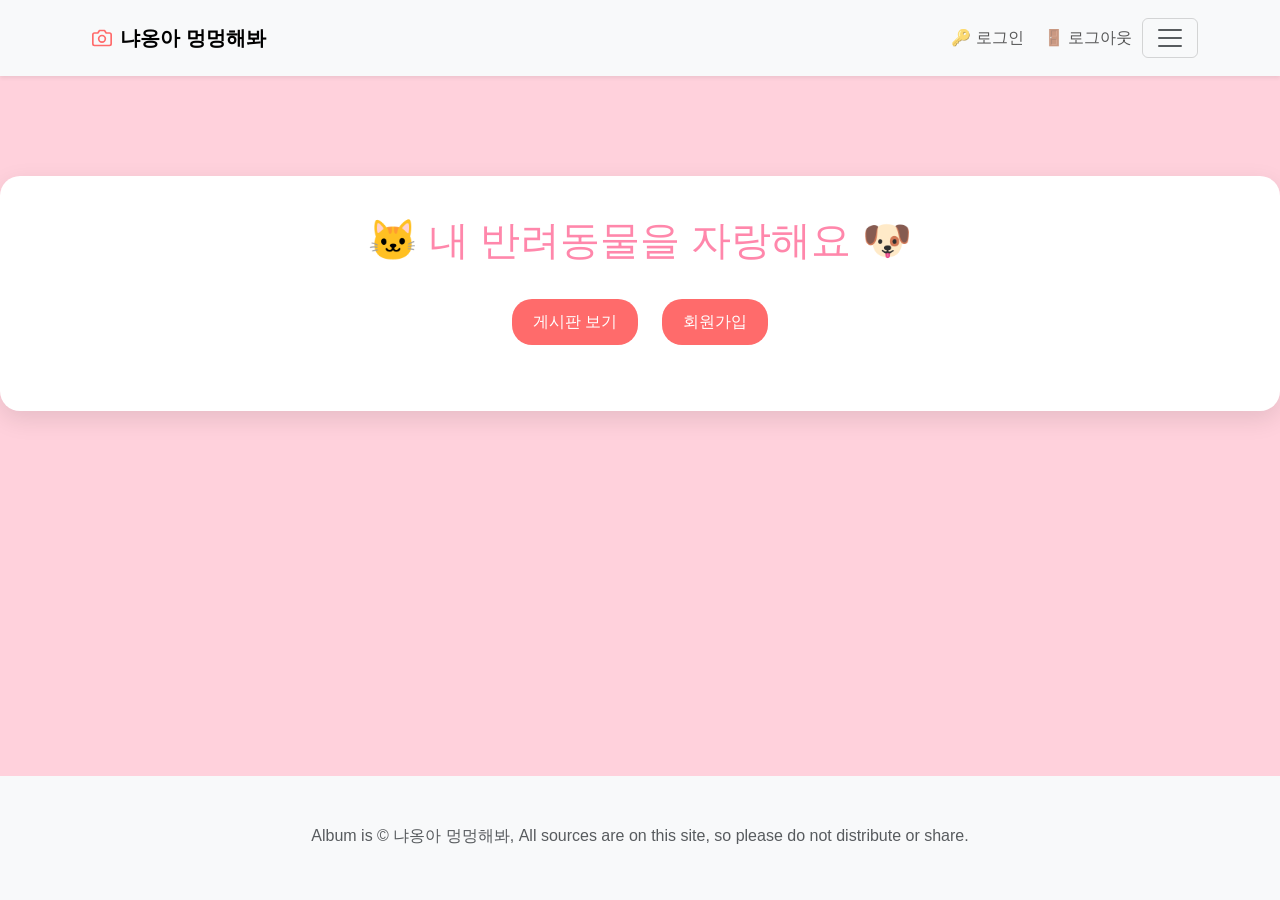
<file: Movie_review_project/src/main/resources/templates/main_home.html>
<!DOCTYPE html>
<html lang="ko" xmlns:th="http://www.thymeleaf.org" layout:decorate="~{layouts/layout}">
<head>
    <meta charset="UTF-8">
    <meta name="viewport" content="width=device-width, initial-scale=1">
    <title>메인 홈</title>

    <!-- Bootstrap CSS -->
    <link href="https://cdn.jsdelivr.net/npm/bootstrap@5.3.0/dist/css/bootstrap.min.css" rel="stylesheet">

    <style>
        body {
        background-color: #ffd1dc; /* 헤더와 유사한 파스텔 핑크 */
        height: 100vh;
        margin: 0;
        font-family: 'Nanum Gothic', sans-serif;
    }

        .content {
            margin-top: 100px;
            background-color: #ffffff;
            padding: 40px;
            border-radius: 20px;
            box-shadow: 0 8px 24px rgba(0, 0, 0, 0.1);
            text-align: center;
        }

        h1 {
            color: #ff87ab;
            margin-bottom: 20px;
        }

        a {
            text-decoration: none;
            color: #ff6b6b;
            font-weight: bold;
            margin: 10px;
        }

        a:hover {
            color: #fa5252;
        }

        .header {
            background-color: rgb(255, 244, 248);
        }

        .header-brand {
            color: #ff6b6b;
            font-weight: normal;
        }

        .btn {
            background-color: #ff6b6b;
            color: white;
            border-radius: 20px;
            padding: 10px 20px;
            margin-top: 15px;
        }

        .btn:hover {
            background-color: #fa5252;
        }
    </style>
</head>
<body>

<!-- 네비게이션 바 -->
<header>
  <div class="collapse bg-pastel" id="navbarHeader">
    <div class="container">
      <div class="row">
        <div class="col-sm-8 col-md-7 py-4">
          <h4 class="text-dark">🐱🐶</h4>
          <p class="text-muted">반려동물과의 소중한 추억을 나누는 사이트입니다. 다양한 동물친구들의 이야기와 행복한 일상을 공유해봐요:)</p>
        </div>
        <div class="col-sm-4 offset-md-1 py-4">
          <h4 class="text-dark">📞 . . manager</h4>
          <ul class="list-unstyled">
            <li><a class="text-muted">문의사항은 하단 링크를 통해 연락주세요.</a></li>
            <li><a href="mailto:euoni2926@gmail.com" class="text-muted">Email me</a></li>
          </ul>
        </div>
      </div>
    </div>
  </div>
  <div class="navbar navbar-light bg-light shadow-sm">
    <div class="container">
      <a href="#" class="navbar-brand d-flex align-items-center">
        <svg xmlns="http://www.w3.org/2000/svg" width="20" height="20" fill="none" stroke="#ff6b6b" 
             stroke-linecap="round" stroke-linejoin="round" stroke-width="2" class="me-2" 
             viewBox="0 0 24 24">
          <path d="M23 19a2 2 0 0 1-2 2H3a2 2 0 0 1-2-2V8a2 2 0 0 1 2-2h4l2-3h6l2 3h4a2 2 0 0 1 2 2z"/>
          <circle cx="12" cy="13" r="4"/>
        </svg>
        <strong>냐옹아 멍멍해봐</strong>
      </a>
<!-- 로그인 / 로그아웃 버튼 -->
<ul class="navbar-nav d-flex flex-row ms-auto align-items-center">
  <li class="nav-item" th:if="${session.mdto == null}">
    <a class="nav-link" th:href="@{/user/login}">🔑 로그인</a>
  </li>
  <li class="nav-item" th:if="${session.mdto != null}">
    <a class="nav-link" th:href="@{/user/logout}">🚪 로그아웃</a>
  </li>
</ul>
<!-- 메뉴 바 -->
      <button class="navbar-toggler" type="button" data-bs-toggle="collapse" data-bs-target="#navbarHeader" 
              aria-controls="navbarHeader" aria-expanded="false" aria-label="Toggle navigation">
        <span class="navbar-toggler-icon"></span>
      </button>
    </div>
  </div>
</header>


<main>
    <div class="content">
        <h1>🐱 내 반려동물을 자랑해요 🐶</h1>
		<th:block th:unless="${session.mdto == null}">
            <p>
                <span th:text="' ' + ${session.mdto.name} + ' 님, 환영합니다!'"></span>
            </p>
	        <p th:text="${session.mdto != null ? '자신의 반려동물 사진과 관련된 에피소드를 함께 공유해요!' : '로그인 후 다양한 반려동물 게시글을 확인하고, 자신의 반려동물 이야기를 나눠보세요!'}"></p>
        </th:block>
        <p>
            <a href="/board/boardList" class="btn">게시판 보기</a>
            <a href="/user/addUser" class="btn" th:if="${session.mdto == null}">회원가입</a>
        </p>
    </div>


<!-- 갤러리 카드 --> 
<!-- <div class="album py-5 bg-light" th:if="${session.mdto != null}"> -->
<!--     <div class="container"> -->
<!--         <div class="row row-cols-1 row-cols-sm-2 row-cols-md-3 g-3"> -->
<!--             <div th:each="photo : ${photoList}" class="col"> -->
<!--                 <div class="card shadow-sm"> -->
<!--                     <img th:src="@{/upload/{filename}(filename=${photo.filename})}" -->
<!--                          class="card-img-top" width="100%" height="225" -->
<!--                          alt="반려동물 사진" /> -->
<!--                     <div class="card-body"> -->
<!--                         <p class="card-text" th:text="${photo.description}">사진 설명</p> -->
<!--                         <div class="d-flex justify-content-between align-items-center"> -->
<!--                             <small class="text-muted" th:text="${photo.uploadTime}">업로드 시간</small> -->
<!--                         </div> -->
<!--                     </div> -->
<!--                 </div> -->
<!--             </div> -->
<!--         </div> -->
<!--     </div> -->
<!-- </div> -->
</main>
<footer class="text-muted py-5 fixed-bottom">
  <div class="container text-center">
    <p class="mb-1">Album is &copy; 냐옹아 멍멍해봐, All sources are on this site, so please do not distribute or share.</p>
  </div>
</footer>

<!-- CSS (추가) -->
<style>
  html, body {
    height: 100%;
    margin: 0;
  }

  body {
    display: flex;
    flex-direction: column;
  }

  main {
    flex: 1;
  }

  footer {
    background-color: #f8f9fa;
  }
</style>

<script src="https://cdn.jsdelivr.net/npm/bootstrap@5.3.0/dist/js/bootstrap.bundle.min.js"></script>
</body>
</html>
</file>
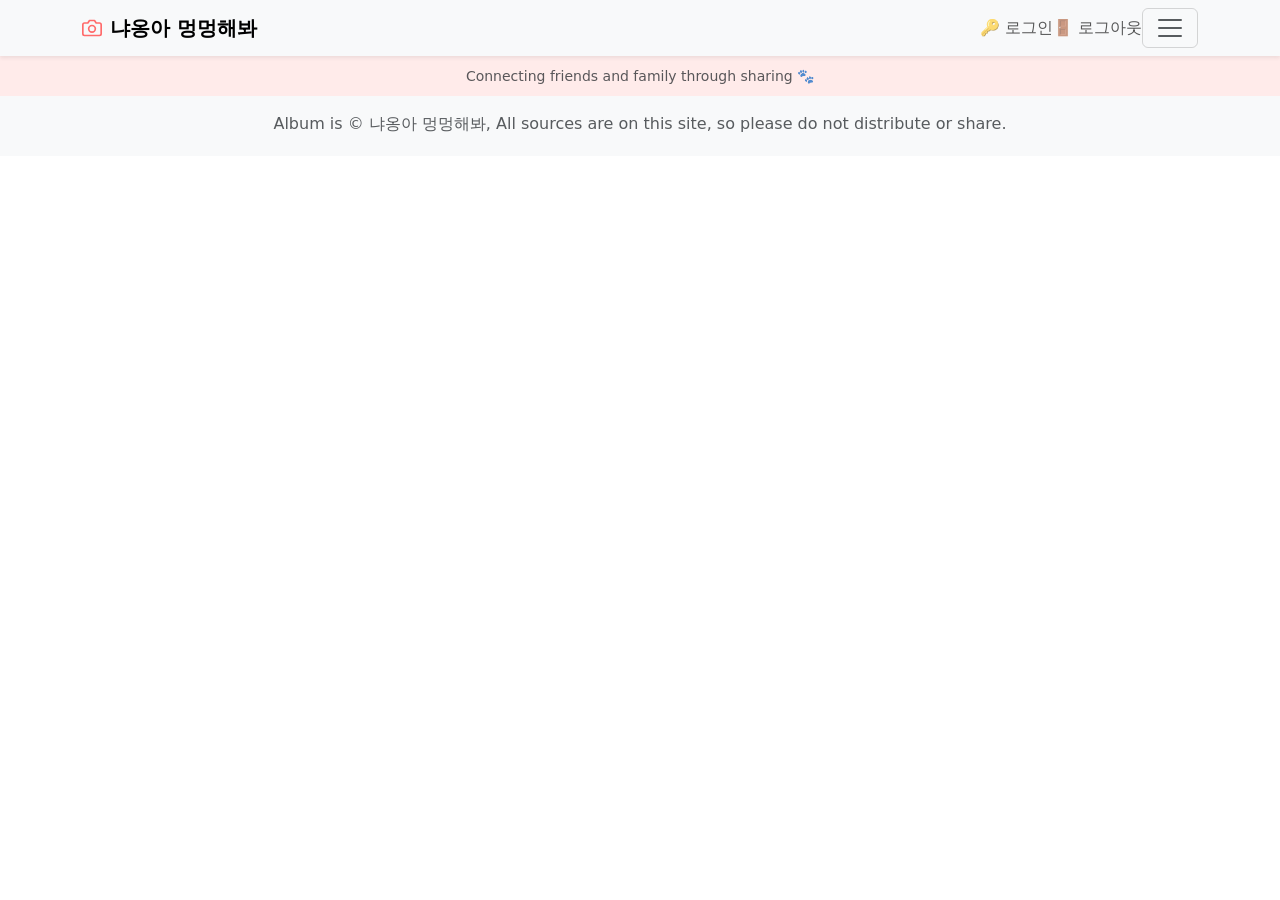
<file: Movie_review_project/src/main/resources/templates/photo.html>
<!DOCTYPE html>
<html>
<head>
    <meta charset="UTF-8">
    <title>갤러리</title>

    <!-- Bootstrap CSS -->
    <link href="https://cdn.jsdelivr.net/npm/bootstrap@5.3.0/dist/css/bootstrap.min.css" rel="stylesheet">
</head>
<body>
<!-- 네비게이션 바 -->
<header>
    <div class="collapse bg-pastel" id="navbarHeader">
        <div class="container">
            <div class="row">
                <div class="col py-4 text-center">
                    <h4 class="text-dark">🐱🐶 Welcome to Our Community!</h4>
                    <ul class="list-inline">
                        <li class="list-inline-item">
                            <button type="button" onclick="location.href='/'" class="btn custom-nav-btn">🏠 HOME</button>
                        </li>
                        <li class="list-inline-item">
                            <button type="button" onclick="location.href='/gallery/photo'" class="btn custom-nav-btn">📷 갤러리</button>
                        </li>
                        <li class="list-inline-item">
                            <button type="button" onclick="location.href='mailto:euoni2926@gmail.com'" class="btn custom-nav-btn">📞 문의하기</button>
                        </li>
                    </ul>
                </div>
            </div>
        </div>
    </div>
    <div class="navbar navbar-light bg-light shadow-sm">
        <div class="container">
            <a href="#" class="navbar-brand d-flex align-items-center">
                <svg xmlns="http://www.w3.org/2000/svg" width="20" height="20" fill="none" stroke="#ff6b6b" 
                     stroke-linecap="round" stroke-linejoin="round" stroke-width="2" class="me-2" 
                     viewBox="0 0 24 24">
                    <path d="M23 19a2 2 0 0 1-2 2H3a2 2 0 0 1-2-2V8a2 2 0 0 1 2-2h4l2-3h6l2 3h4a2 2 0 0 1 2 2z"/>
                    <circle cx="12" cy="13" r="4"/>
                </svg>
                <strong>냐옹아 멍멍해봐</strong>
            </a>
            <!-- 로그인 / 로그아웃 버튼 -->
            <ul class="navbar-nav d-flex flex-row ms-auto align-items-center">
                <li class="nav-item" th:if="${session.mdto == null}">
                    <a class="nav-link" th:href="@{/user/login}">🔑 로그인</a>
                </li>
                <li class="nav-item" th:if="${session.mdto != null}">
                    <a class="nav-link" th:href="@{/user/logout}">🚪 로그아웃</a>
                </li>
            </ul>
            <!-- 메뉴 바 -->
            <button class="navbar-toggler" type="button" data-bs-toggle="collapse" data-bs-target="#navbarHeader" 
                    aria-controls="navbarHeader" aria-expanded="false" aria-label="Toggle navigation">
                <span class="navbar-toggler-icon"></span>
            </button>
        </div>
    </div>
    <div class="text-center py-2" style="background-color: #ffebea;">
        <small class="text-muted">Connecting friends and family through sharing 🐾</small>
    </div>
    
    
<footer class="text-muted py-3">
    <div class="container text-center">
        <p class="mb-1">Album is &copy; 냐옹아 멍멍해봐, All sources are on this site, so please do not distribute or share.</p>
    </div>
</footer>

<style>
    /* 반응형 푸터 */
    body {
        display: flex;
        flex-direction: column;
        min-height: 100vh;
        margin: 0;
    }

    #container {
        flex: 1; /* 본문 컨텐츠가 푸터를 밀어내도록 설정 */
    }

    footer {
        background-color: #f8f9fa;
        position: relative; /* 콘텐츠가 푸터를 가리지 않도록 위치 설정 */
        width: 100%;
        bottom: 0;
    }
</style>
</body>
</html>
</file>
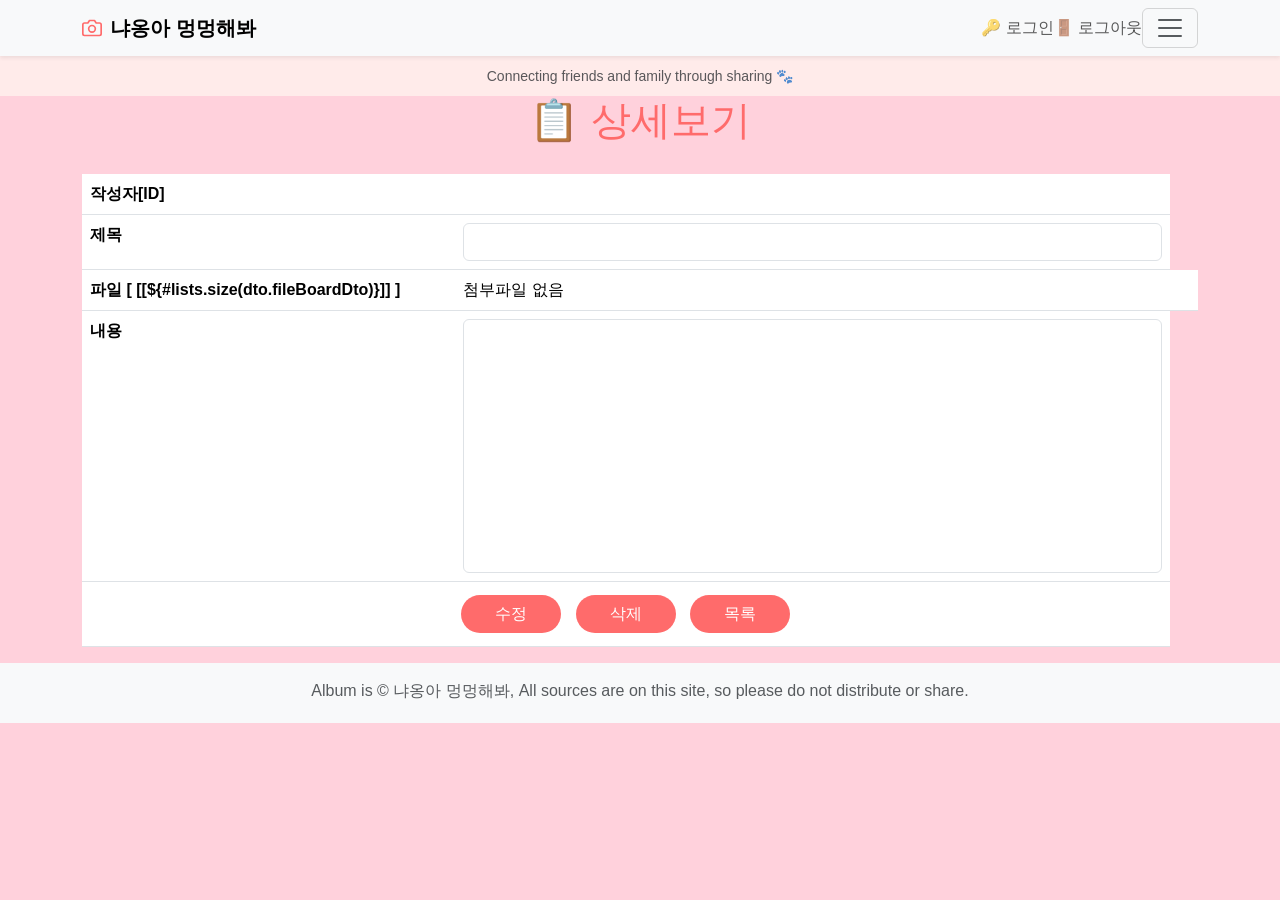
<file: Movie_review_project/src/main/resources/templates/board/boardDetail.html>
<!DOCTYPE html>
<html xmlns:th="http://www.thymeleaf.org"
      xmlns:layout="http://www.ultraq.net.nz/thymeleaf/layout"
      layout:decorate="~{layouts/layout}">
<head>
    <meta charset="UTF-8">
    <title>상세보기</title>

    <!-- Bootstrap CSS -->
    <link href="https://cdn.jsdelivr.net/npm/bootstrap@5.3.0/dist/css/bootstrap.min.css" rel="stylesheet">

     <style>
        body {
        background-color: #ffd1dc; /* 헤더와 유사한 파스텔 핑크 */
        height: 100vh;
        margin: 0;
        font-family: 'Nanum Gothic', sans-serif;
    }

        .content {
            margin-top: 100px;
            background-color: #ffffff;
            padding: 40px;
            border-radius: 20px;
            box-shadow: 0 8px 24px rgba(0, 0, 0, 0.1);
            text-align: center;
        }
        h1 {
            text-align: center;
            margin-bottom: 30px;
            color: #ff6b6b; /* 핑크 제목 */
        }
        .btn {
            width: 100px;
            background-color: #ff6b6b;
            color: white;
            border-radius: 20px;
            margin: 5px;
        }
        .btn:hover {
            background-color: #fa5252;
        }
        .glyphicon {
            color: #ff8787; /* 폴더 아이콘 색상 */
        }
        textarea {
            resize: none;
        }
    </style>
</head>
<body>
<!-- 네비게이션 바 -->
<header>
    <div class="collapse bg-pastel" id="navbarHeader">
        <div class="container">
            <div class="row">
                <div class="col py-4 text-center">
                    <h4 class="text-dark">🐱🐶 Welcome to Our Community!</h4>
                    <ul class="list-inline">
                        <li class="list-inline-item">
                            <button type="button" onclick="location.href='/'" class="btn custom-nav-btn">🏠 HOME</button>
                        </li>
                        <li class="list-inline-item">
                            <button type="button" onclick="location.href='/board/photo'" class="btn custom-nav-btn">📷 갤러리</button>
                        </li>
                        <li class="list-inline-item">
                            <button type="button" onclick="location.href='mailto:euoni2926@gmail.com'" class="btn custom-nav-btn">📞 문의하기</button>
                        </li>
                    </ul>
                </div>
            </div>
        </div>
    </div>
    <div class="navbar navbar-light bg-light shadow-sm">
        <div class="container">
            <a href="#" class="navbar-brand d-flex align-items-center">
                <svg xmlns="http://www.w3.org/2000/svg" width="20" height="20" fill="none" stroke="#ff6b6b" 
                     stroke-linecap="round" stroke-linejoin="round" stroke-width="2" class="me-2" 
                     viewBox="0 0 24 24">
                    <path d="M23 19a2 2 0 0 1-2 2H3a2 2 0 0 1-2-2V8a2 2 0 0 1 2-2h4l2-3h6l2 3h4a2 2 0 0 1 2 2z"/>
                    <circle cx="12" cy="13" r="4"/>
                </svg>
                <strong>냐옹아 멍멍해봐</strong>
            </a>
            <!-- 로그인 / 로그아웃 버튼 -->
            <ul class="navbar-nav d-flex flex-row ms-auto align-items-center">
                <li class="nav-item" th:if="${session.mdto == null}">
                    <a class="nav-link" th:href="@{/user/login}">🔑 로그인</a>
                </li>
                <li class="nav-item" th:if="${session.mdto != null}">
                    <a class="nav-link" th:href="@{/user/logout}">🚪 로그아웃</a>
                </li>
            </ul>
            <!-- 메뉴 바 -->
            <button class="navbar-toggler" type="button" data-bs-toggle="collapse" data-bs-target="#navbarHeader" 
                    aria-controls="navbarHeader" aria-expanded="false" aria-label="Toggle navigation">
                <span class="navbar-toggler-icon"></span>
            </button>
        </div>
    </div>
    <div class="text-center py-2" style="background-color: #ffebea;">
        <small class="text-muted">Connecting friends and family through sharing 🐾</small>
    </div>
</header>
<div layout:fragment="content">
    <div id="container" class="container">
        <h1>📋 상세보기</h1>
        <form action="/board/boardUpdate" method="post" onsubmit="return updateEX()"
              th:object="${updateBoardCommand}">
            <input type="hidden" name="board_seq" th:value="${dto.board_seq}" />
            <table class="table">
                <tr>
                    <th>작성자[ID]</th>
                    <td th:text="${dto.id}"></td>
                </tr>
                <tr>
                    <th>제목</th>
                    <td>
                        <input type="text" name="title" th:value="${dto.title}"
                               class="form-control" />
                        <span th:if="${#fields.hasErrors('title')}" 
                              th:errors="*{title}" class="errorField"></span>
                    </td>
                </tr>
                <tr>
                    <th>파일 [ [[${#lists.size(dto.fileBoardDto)}]] ]</th>
                    <th:block th:if="${dto.fileBoardDto[0].origin_filename == null}">
                        <td>첨부파일 없음</td>
                    </th:block>
                    <th:block th:unless="${dto.fileBoardDto[0].origin_filename == null}">
                        <td>
                            <th:block th:each="fdto : ${dto.fileBoardDto}">
                                <span class="glyphicon glyphicon-folder-open"></span>
                                <a th:text="${fdto.origin_filename}"
                                   th:href="@{/board/download(file_seq=${fdto.file_seq})}"></a>&nbsp;&nbsp;
                            </th:block>
                        </td>
                    </th:block>
                </tr>
                <tr>
                    <th>내용</th>
                    <td>
                        <textarea rows="10" cols="60" name="content"
                                  th:text="${dto.content}" class="form-control"></textarea>
                        <span th:if="${#fields.hasErrors('content')}"
                              th:errors="*{content}" class="errorField"></span>
                    </td>
                </tr>
                <tr>
                    <td colspan="2" class="text-center">
                        <button type="submit" class="btn">수정</button>
                        <button type="button" class="btn"
                                th:onclick="|location.href='@{/board/mulDel(seq=${dto.board_seq})}'|">삭제</button>
                        <button type="button" class="btn"
                                th:onclick="|location.href='@{/board/boardList}'|">목록</button>
                    </td>
                </tr>
            </table>
        </form>
    </div>
</div>

<!-- Bootstrap JS -->
<script src="https://cdn.jsdelivr.net/npm/bootstrap@5.3.0/dist/js/bootstrap.bundle.min.js"></script>

<script type="text/javascript">
    function updateEX() {
        return confirm("수정하시겠습니까? 😊");
    }
</script>

<footer class="text-muted py-3">
    <div class="container text-center">
        <p class="mb-1">Album is &copy; 냐옹아 멍멍해봐, All sources are on this site, so please do not distribute or share.</p>
    </div>
</footer>

<style>
    /* 반응형 푸터 */
    body {
        display: flex;
        flex-direction: column;
        min-height: 100vh;
        margin: 0;
    }

    #container {
        flex: 1; /* 본문 컨텐츠가 푸터를 밀어내도록 설정 */
    }

    footer {
        background-color: #f8f9fa;
        position: relative; /* 콘텐츠가 푸터를 가리지 않도록 위치 설정 */
        width: 100%;
        bottom: 0;
    }
</style>

</body>
</html>
</file>
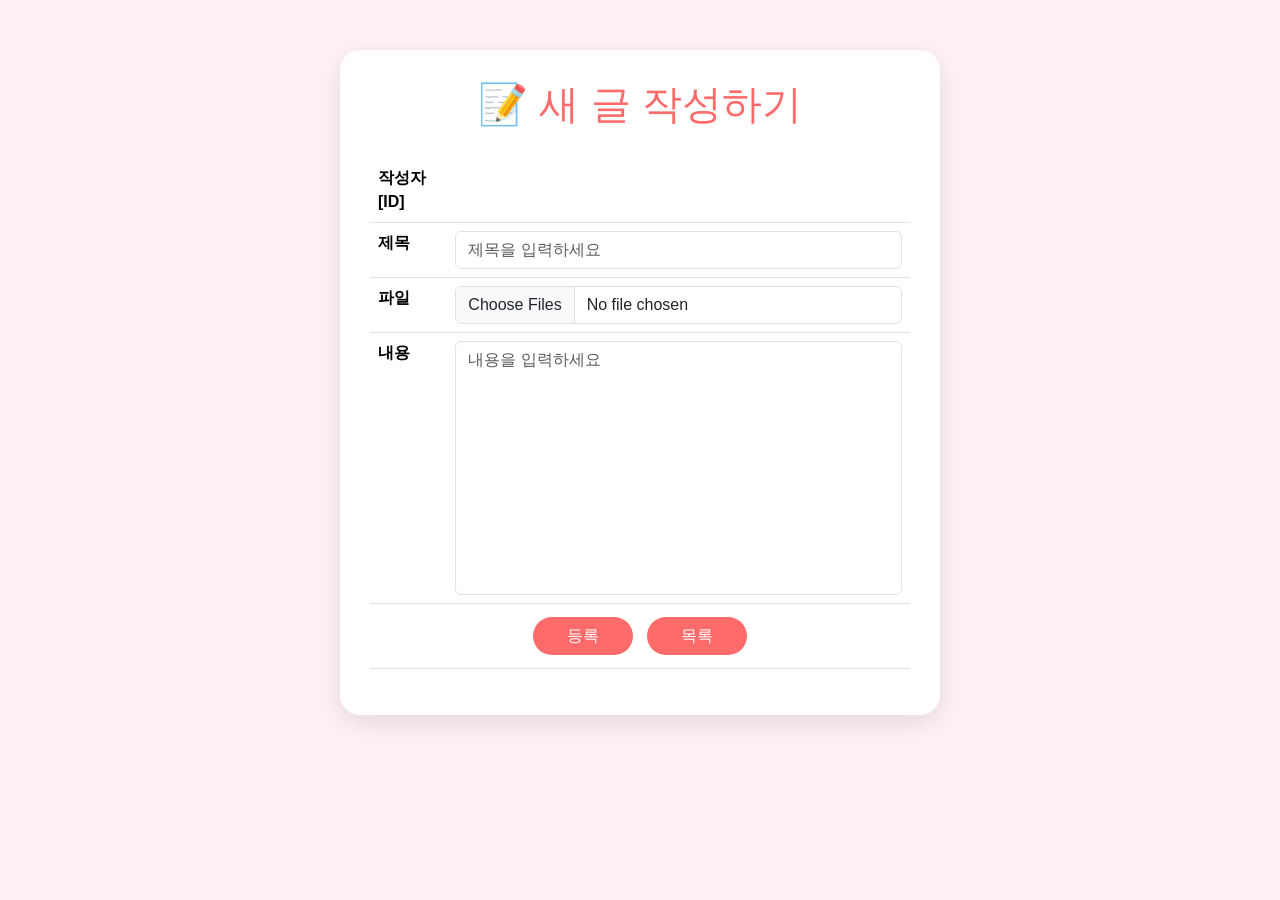
<file: Movie_review_project/src/main/resources/templates/board/boardInsertForm.html>
<!DOCTYPE html>
<html xmlns:th="http://www.thymeleaf.org"
      xmlns:layout="http://www.ultraq.net.nz/thymeleaf/layout"
      layout:decorate="~{layouts/layout}">
<head>
    <meta charset="UTF-8">
    <title>새글 작성하기</title>

    <!-- Bootstrap CSS -->
    <link href="https://cdn.jsdelivr.net/npm/bootstrap@5.3.0/dist/css/bootstrap.min.css" rel="stylesheet">

    <style>
        body {
            background-color: #fff0f6; /* 파스텔 핑크 배경 */
            font-family: 'Arial', sans-serif;
        }
        #container {
            margin-top: 50px;
            max-width: 600px;
            padding: 30px;
            background-color: #ffffff;
            border-radius: 20px;
            box-shadow: 0 8px 24px rgba(0, 0, 0, 0.1);
        }
        h1 {
            text-align: center;
            margin-bottom: 30px;
            color: #ff6b6b; /* 핑크 제목 */
        }
        .btn {
            width: 100px;
            background-color: #ff6b6b;
            color: white;
            border-radius: 20px;
            margin: 5px;
        }
        .btn:hover {
            background-color: #fa5252;
        }
        textarea {
            resize: none;
        }
    </style>
</head>
<body>
<div layout:fragment="content">
    <div id="container" class="container">
        <h1>📝 새 글 작성하기</h1>
        <form action="/board/boardInsert" method="post" enctype="multipart/form-data"
              th:object="${insertBoardCommand}">
            <input type="hidden" name="id" th:value="${session.mdto.id}" />
            <table class="table">
                <tr>
                    <th>작성자[ID]</th>
                    <td th:text="${session.mdto.id}"></td>
                </tr>
                <tr>
                    <th>제목</th>
                    <td>
                        <input type="text" name="title" th:field="*{title}" 
                               class="form-control" placeholder="제목을 입력하세요" />
                        <span th:if="${#fields.hasErrors('title')}" 
                              th:errors="*{title}" class="text-danger"></span>
                    </td>
                </tr>
                <tr>
                    <th>파일</th>
                    <td>
                        <input type="file" name="filename" multiple="multiple"
                               class="form-control" />
                    </td>
                </tr>
                <tr>
                    <th>내용</th>
                    <td>
                        <textarea rows="10" cols="60" name="content"
                                  th:field="*{content}" class="form-control"
                                  placeholder="내용을 입력하세요"></textarea>
                        <span th:if="${#fields.hasErrors('content')}" 
                              th:errors="*{content}" class="text-danger"></span>
                    </td>
                </tr>
                <tr>
                    <td colspan="2" class="text-center">
                        <button type="submit" class="btn">등록</button>
                        <button type="button" class="btn"
                                th:onclick="|location.href='@{/board/boardList}'|">목록</button>
                    </td>
                </tr>
            </table>
        </form>
    </div>
</div>

<!-- Bootstrap JS -->
<script src="https://cdn.jsdelivr.net/npm/bootstrap@5.3.0/dist/js/bootstrap.bundle.min.js"></script>
</body>
</html>
</file>
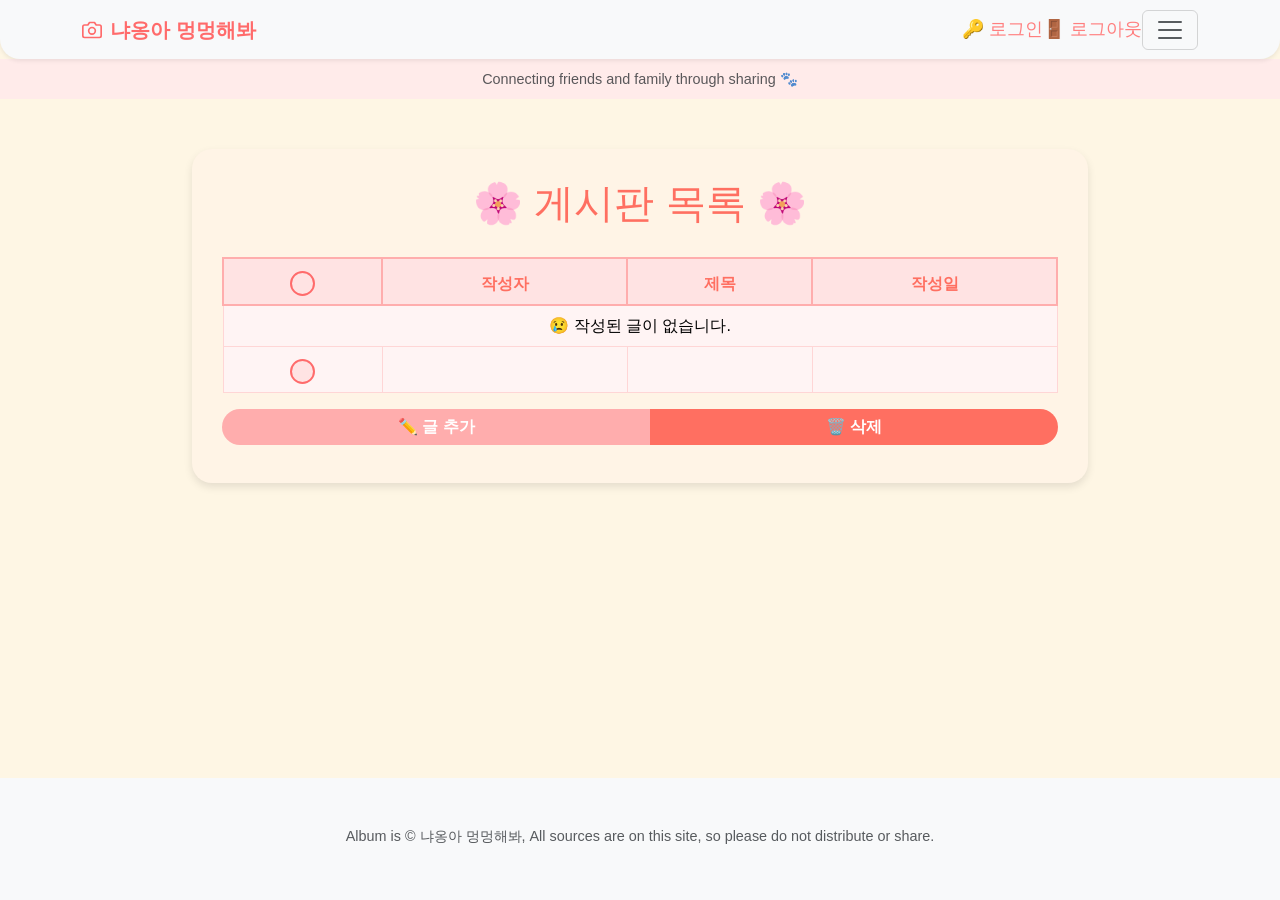
<file: Movie_review_project/src/main/resources/templates/board/boardList.html>
<!DOCTYPE html>
<html xmlns:th="http://www.thymeleaf.org"
      xmlns:layout="http://www.ultraq.net.nz/thymeleaf/layout"
      layout:decorate="~{layouts/layout}">
<head>
    <meta charset="UTF-8">
    <title>게시판 목록</title>

    <!-- Bootstrap CSS -->
    <link rel="stylesheet" href="https://cdn.jsdelivr.net/npm/bootstrap@5.3.0/dist/css/bootstrap.min.css">

    <style>
        body {
            background-color: #fef6e4;
            font-family: 'Nanum Gothic', sans-serif;
        }

        #container {
            width: 70%;
            margin: 50px auto;
            background-color: #fff4e6;
            padding: 30px;
            border-radius: 20px;
            box-shadow: 0 4px 8px rgba(0, 0, 0, 0.1);
        }

        h1 {
            text-align: center;
            color: #ff6f61;
            margin-bottom: 30px;
        }

        .navbar {
            background-color: #ffdada;
            border-radius: 0 0 20px 20px;
        }

        .navbar-brand {
            font-weight: bold;
            color: #ff6b6b;
        }

        .navbar-nav .nav-link {
            font-size: 18px;
            color: #ff7f7f;
        }

        .navbar-nav .nav-link:hover {
            color: #fa5252;
        }

        .table thead th {
            background-color: #ffe3e3; /* 부드러운 핑크 */
            color: #ff6f61;
            font-weight: bold;
            border: 2px solid #ffadad;
            text-align: center;
        }

        .table tbody td {
            background-color: #fff4f4;
            border: 1px solid #ffd6d6;
            text-align: center;
        }

        .btn {
            border-radius: 20px;
            font-weight: bold;
        }

        .btn-primary {
            background-color: #ffadad;
            border: none;
        }

        .btn-danger {
            background-color: #ff6f61;
            border: none;
        }

        .btn:hover {
            opacity: 0.9;
        }

        .btn-group {
            display: flex;
            justify-content: space-between;
            margin-top: 10px;
        }

        .form-check-input {
            width: 25px;
            height: 25px;
            border: 2px solid #ff6b6b;
            background-color: #ffe3e3;
            transition: transform 0.2s;
        }

        .form-check-input:checked {
            background-color: #ff6b6b;
            border-color: #fa5252;
        }

        .form-check-input:hover {
            transform: scale(1.2);
        }
    </style>

    <script>
        function allSel(bool) {
            const chks = document.getElementsByName("seq");
            chks.forEach(chk => chk.checked = bool);
        }

        function isCheck() {
            return confirm("정말 삭제하시겠습니까? 🥺");
        }
    </script>
</head>
<body>


<!-- 네비게이션 바 -->
<header>
    <div class="collapse bg-pastel" id="navbarHeader">
        <div class="container">
            <div class="row">
                <div class="col py-4 text-center">
                    <h4 class="text-dark">🐱🐶 Welcome to Our Community!</h4>
                    <ul class="list-inline">
                        <li class="list-inline-item">
                            <button type="button" onclick="location.href='/'" class="btn custom-nav-btn">🏠 HOME</button>
                        </li>
                        <li class="list-inline-item">
                            <button type="button" onclick="location.href=''" class="btn custom-nav-btn">📷 갤러리</button>
                        </li>
                        <li class="list-inline-item">
                            <button type="button" onclick="location.href='mailto:euoni2926@gmail.com'" class="btn custom-nav-btn">📞 문의하기</button>
                        </li>
                    </ul>
                </div>
            </div>
        </div>
    </div>
    <div class="navbar navbar-light bg-light shadow-sm">
        <div class="container">
            <a href="#" class="navbar-brand d-flex align-items-center">
                <svg xmlns="http://www.w3.org/2000/svg" width="20" height="20" fill="none" stroke="#ff6b6b" 
                     stroke-linecap="round" stroke-linejoin="round" stroke-width="2" class="me-2" 
                     viewBox="0 0 24 24">
                    <path d="M23 19a2 2 0 0 1-2 2H3a2 2 0 0 1-2-2V8a2 2 0 0 1 2-2h4l2-3h6l2 3h4a2 2 0 0 1 2 2z"/>
                    <circle cx="12" cy="13" r="4"/>
                </svg>
                <strong>냐옹아 멍멍해봐</strong>
            </a>
            <!-- 로그인 / 로그아웃 버튼 -->
            <ul class="navbar-nav d-flex flex-row ms-auto align-items-center">
                <li class="nav-item" th:if="${session.mdto == null}">
                    <a class="nav-link" th:href="@{/user/login}">🔑 로그인</a>
                </li>
                <li class="nav-item" th:if="${session.mdto != null}">
                    <a class="nav-link" th:href="@{/user/logout}">🚪 로그아웃</a>
                </li>
            </ul>
            <!-- 메뉴 바 -->
            <button class="navbar-toggler" type="button" data-bs-toggle="collapse" data-bs-target="#navbarHeader" 
                    aria-controls="navbarHeader" aria-expanded="false" aria-label="Toggle navigation">
                <span class="navbar-toggler-icon"></span>
            </button>
        </div>
    </div>
    <div class="text-center py-2" style="background-color: #ffebea;">
        <small class="text-muted">Connecting friends and family through sharing 🐾</small>
    </div>
</header>

<style>
    .custom-nav-btn {
        background-color: #ffadad; /* 부드러운 핑크 색상 */
        color: #ffffff;
        border: 2px solid #ff6f61;
        border-radius: 20px;
        font-weight: bold;
        padding: 8px 16px;
        margin: 5px;
        transition: background-color 0.3s, transform 0.2s;
    }

    .custom-nav-btn:hover {
        background-color: #ff6f61; /* 호버 시 더 진한 핑크 */
        color: #ffffff;
        transform: scale(1.05); /* 살짝 확대 */
    }

    .custom-nav-btn:focus {
        outline: none;
        box-shadow: 0 0 5px rgba(255, 111, 97, 0.5); /* 포커스 시 그림자 */
    }

    .text-muted {
        font-size: 0.9rem;
    }
</style>

<div layout:fragment="content">
    <div id="container">
        <h1>🌸 게시판 목록 🌸</h1>
        <form action="/board/mulDel" method="post" th:object="${delBoardCommand}">
            <table class="table table-bordered text-center">
                <thead>
                    <tr>
                        <th>
                            <input class="form-check-input rounded-circle" type="checkbox" 
                                   onclick="allSel(this.checked)" />
                        </th>
                        <th>작성자</th>
                        <th>제목</th>
                        <th>작성일</th>
                    </tr>
                </thead>
                <tbody>
                    <th:block th:if="${#lists.isEmpty(list)}">
                        <tr>
                            <td colspan="4">😢 작성된 글이 없습니다.</td>
                        </tr>
                    </th:block>
                    <th:block th:unless="${#lists.isEmpty(list)}">
                        <tr th:each="dto : ${list}">
                            <td>
                                <input class="form-check-input rounded-circle" type="checkbox" 
                                       name="seq" th:field="*{seq}" th:value="${dto.board_seq}" />
                            </td>
                            <td th:text="${dto.id}"></td>
                            <td>
                                <a th:href="@{/board/boardDetail(board_seq=${dto.board_seq})}" 
                                   th:text="${dto.title}"></a>
                            </td>
                            <td th:text="${#dates.format(dto.regdate, 'yyyy-MM-dd')}"></td>
                        </tr>
                    </th:block>
                </tbody>
            </table>

            <div class="btn-group">
                <button type="button" class="btn btn-primary"
                        th:onclick="|location.href='@{/board/boardInsert}'|">✏️ 글 추가</button>
                <button type="submit" class="btn btn-danger" onclick="return isCheck();">🗑️ 삭제</button>
            </div>

            <span th:if="${#fields.hasErrors('seq')}" th:errors="*{seq}" class="text-danger mt-2 d-block"></span>
        </form>
    </div>
</div>
<footer class="text-muted py-5 fixed-bottom">
  <div class="container text-center">
    <p class="mb-1">Album is &copy; 냐옹아 멍멍해봐, All sources are on this site, so please do not distribute or share.</p>
  </div>
</footer>

<!-- CSS (추가) -->
<style>
  html, body {
    height: 100%;
    margin: 0;
  }

  body {
    display: flex;
    flex-direction: column;
  }

  main {
    flex: 1;
  }

  footer {
    background-color: #f8f9fa;
  }
</style>

<script src="https://cdn.jsdelivr.net/npm/bootstrap@5.3.0/dist/js/bootstrap.bundle.min.js"></script>
</body>
</html>
</file>
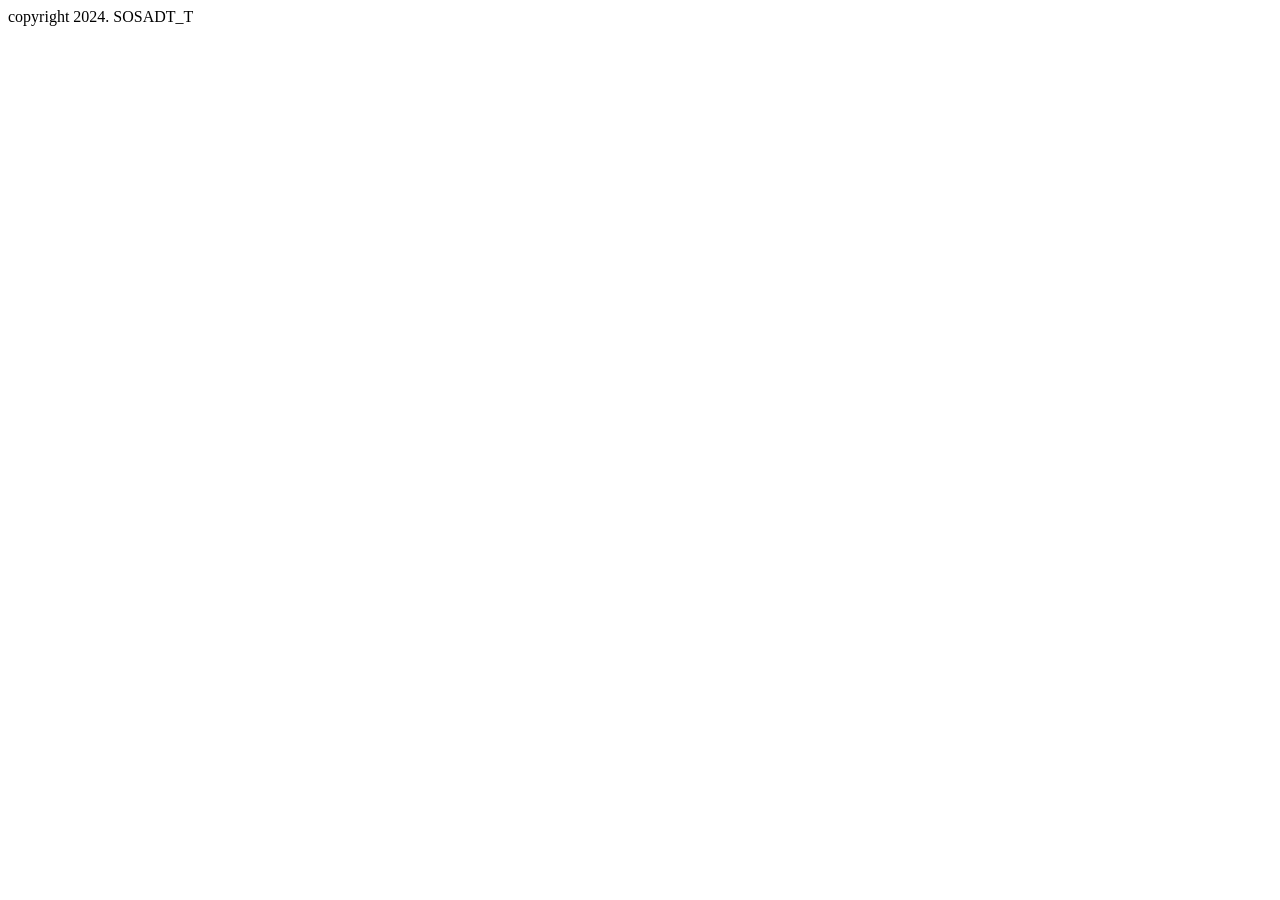
<file: Movie_review_project/src/main/resources/templates/fragments/footer.html>
<!DOCTYPE html>
<html xmlns:th="http://www.thymeleaf.org">
<head>
<meta charset="UTF-8">
<title>Insert title here</title>
<style type="text/css">
	
</style>
</head>
<body>
<footer th:fragment="footer">
<div id="footer">copyright 2024. SOSADT_T</div>
</footer>
</body>
</html>
</file>
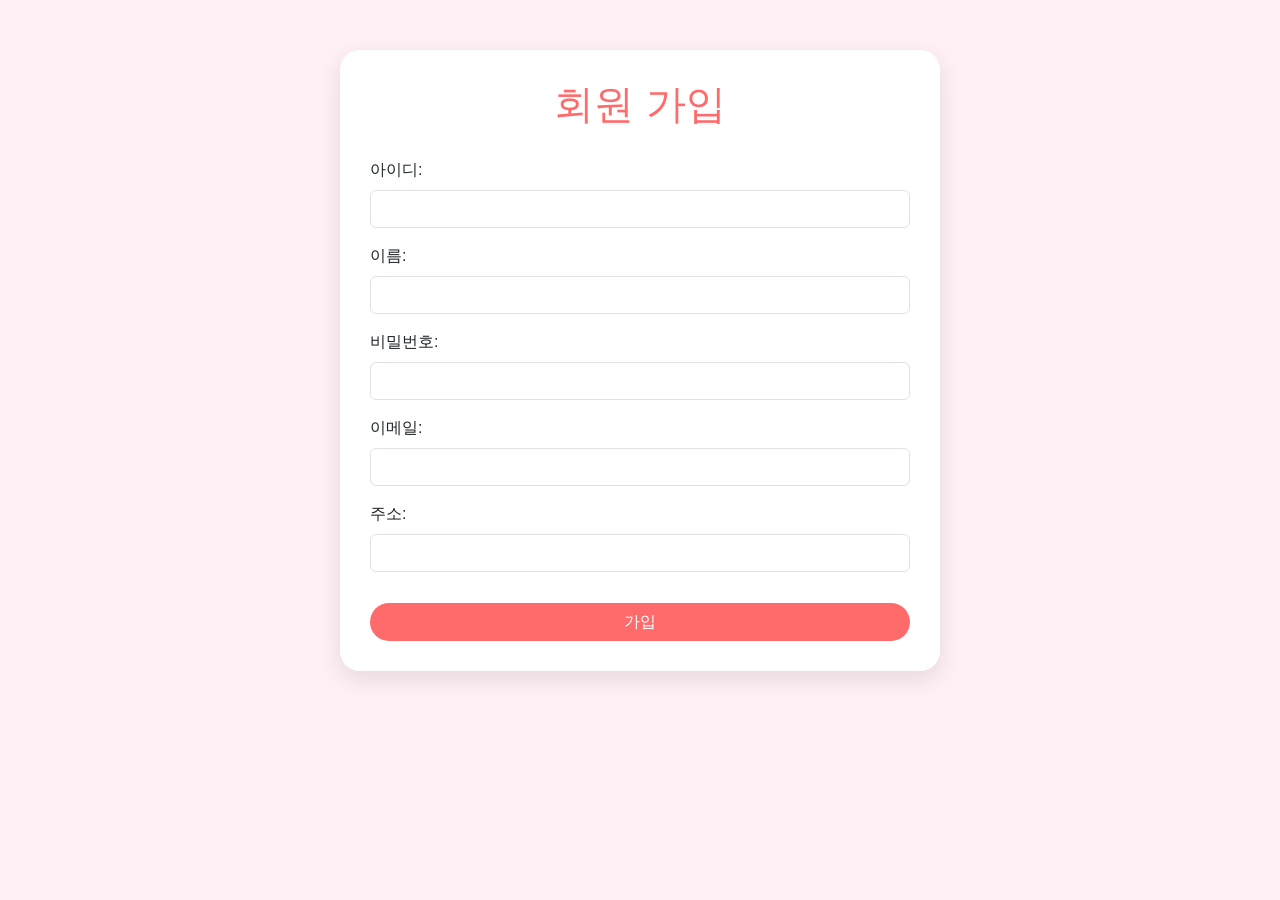
<file: Movie_review_project/src/main/resources/templates/member/addUserForm.html>
<!DOCTYPE html>
<html xmlns:th="http://www.thymeleaf.org"
      xmlns:layout="http://www.ultraq.net.nz/thymeleaf/layout"
      layout:decorate="~{layouts/layout}">
<head>
    <meta charset="UTF-8">
    <title>회원 가입</title>

    <!-- Bootstrap CSS -->
    <link href="https://cdn.jsdelivr.net/npm/bootstrap@5.3.0/dist/css/bootstrap.min.css" rel="stylesheet">

    <style>
        body {
            background-color: #fff0f6; /* 파스텔 핑크 배경 */
            font-family: 'Arial', sans-serif;
        }
        #container {
            margin-top: 50px;
            max-width: 600px;
            padding: 30px;
            background-color: #ffffff;
            border-radius: 20px;
            box-shadow: 0 8px 24px rgba(0, 0, 0, 0.1);
        }
        h1 {
            text-align: center;
            margin-bottom: 30px;
            color: #ff6b6b; /* 핑크 제목 */
        }
        .btn {
            width: 100%;
            background-color: #ff6b6b; /* 핑크 버튼 */
            color: white;
            margin-top: 15px;
            border-radius: 20px;
        }
        .btn:hover {
            background-color: #fa5252; /* 더 어두운 핑크 호버 */
        }
        .errorField {
            color: #ff8787;
            font-size: 0.875rem;
        }
        #idChk.y {
            color: #28a745; /* 초록색 */
        }
        #idChk.n {
            color: #dc3545; /* 빨간색 */
        }
    </style>
</head>
<body>
<div layout:fragment="content">
    <div id="container" class="container">
        <h1>회원 가입</h1>
        <form onsubmit="return submitChk()" action="/user/addUser" method="post" th:object="${addUserCommand}">
            <div class="mb-3">
                <label for="id" class="form-label">아이디:</label>
                <input th:field="*{id}" type="text" class="form-control" name="id" id="id" />
                <span id="idChk" class="n"></span>
                <span th:if="${#fields.hasErrors('id')}" th:errors="*{id}" class="errorField"></span>
            </div>

            <div class="mb-3">
                <label for="name" class="form-label">이름:</label>
                <input th:field="*{name}" type="text" class="form-control" name="name" id="name" />
                <span th:if="${#fields.hasErrors('name')}" th:errors="*{name}" class="errorField"></span>
            </div>

            <div class="mb-3">
                <label for="password" class="form-label">비밀번호:</label>
                <input th:field="*{password}" type="password" class="form-control" name="password" id="password" />
                <span th:if="${#fields.hasErrors('password')}" th:errors="*{password}" class="errorField"></span>
            </div>

            <div class="mb-3">
                <label for="email" class="form-label">이메일:</label>
                <input th:field="*{email}" type="email" class="form-control" name="email" id="email" />
                <span th:if="${#fields.hasErrors('email')}" th:errors="*{email}" class="errorField"></span>
            </div>

            <div class="mb-3">
                <label for="address" class="form-label">주소:</label>
                <input th:field="*{address}" type="text" class="form-control" name="address" id="address" />
                <span th:if="${#fields.hasErrors('address')}" th:errors="*{address}" class="errorField"></span>
            </div>

            <button type="submit" class="btn">가입</button>
        </form>
    </div>
</div>

<!-- Bootstrap JS -->
<script src="https://cdn.jsdelivr.net/npm/bootstrap@5.3.0/dist/js/bootstrap.bundle.min.js"></script>

<script type="text/javascript">
    $(function () {
        $("input[name=id]").on("keyup", function () {
            var id = $(this).val();
            $.ajax({
                url: "/user/idChk",
                method: "get",
                dataType: "json",
                async: false,
                data: { "id": id },
                success: function (data) {
                    if (data.id != null) {
                        $("#idChk").attr("class", "n").text("사용할 수 없는 아이디입니다.");
                    } else {
                        $("#idChk").attr("class", "y").text("사용 가능한 아이디입니다.");
                    }
                },
                error: function (e) {
                    alert("통신오류: " + e);
                }
            });
        });
    });

    function submitChk() {
        var classValue = $("#idChk").attr("class");
        if (classValue == "n") {
            alert("아이디를 확인하세요");
            return false;
        }
        return true;
    }
</script>
</body>
</html>
</file>
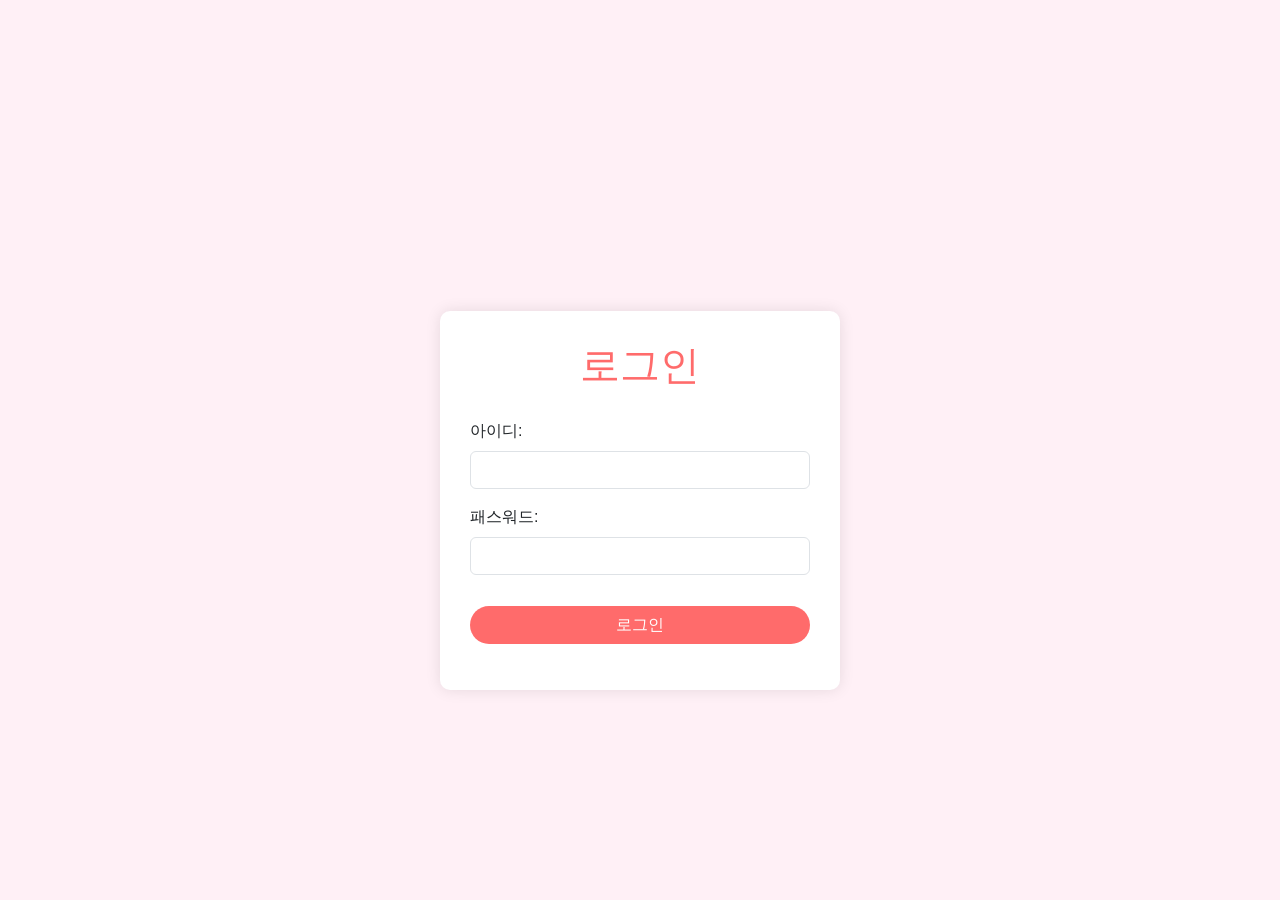
<file: Movie_review_project/src/main/resources/templates/member/login.html>
<!DOCTYPE html>
<html xmlns:th="http://www.thymeleaf.org"
      xmlns:layout="http://www.ultraq.net.nz/thymeleaf/layout"
      layout:decorate="~{layouts/layout}">
<head>
    <meta charset="UTF-8">
    <title>로그인</title>

    <!-- Bootstrap CSS -->
    <link href="https://cdn.jsdelivr.net/npm/bootstrap@5.3.0/dist/css/bootstrap.min.css" rel="stylesheet">

    <style>
        body {
            background-color: #fff0f6; /* 파스텔 핑크 배경 */
            font-family: 'Arial', sans-serif;
        }
        #container {
            margin-top: 100px;
            max-width: 400px;
            padding: 30px;
            background-color: #ffffff;
            border-radius: 10px;
            box-shadow: 0px 0px 15px rgba(0, 0, 0, 0.1);
        }
        h1 {
            text-align: center;
            margin-bottom: 30px;
            color: #ff6b6b; /* 핑크 색상 제목 */
        }
        .btn {
            width: 100%;
            background-color: #ff6b6b; /* 핑크 버튼 */
            color: white;
            margin-top: 15px;
            border-radius: 20px; /* 둥근 모서리 */
        }
        .btn:hover {
            background-color: #fa5252; /* 더 어두운 핑크 호버 */
        }
        .errorField {
            color: #ff8787;
            font-size: 0.875rem;
        }
    </style>
</head>
<body>
<div layout:fragment="content" class="d-flex justify-content-center align-items-center vh-100">
    <div id="container" class="container">
        <h1>로그인</h1>
        <form action="/user/login" method="post" th:object="${loginCommand}">
            <div class="mb-3">
                <label for="id" class="form-label">아이디:</label>
                <input type="text" class="form-control" name="id" th:field="*{id}" id="id" />
                <span th:if="${#fields.hasErrors('id')}" th:errors="*{id}" class="errorField"></span>
            </div>

            <div class="mb-3">
                <label for="password" class="form-label">패스워드:</label>
                <input type="password" class="form-control" name="password" th:field="*{password}" id="password" />
                <span th:if="${#fields.hasErrors('password')}" th:errors="*{password}" class="errorField"></span>
            </div>

            <button type="submit" class="btn">로그인</button>
            <div class="text-center mt-3">
                <span th:text="${msg}"></span>
            </div>
        </form>
    </div>
</div>

<!-- Bootstrap JS -->
<script src="https://cdn.jsdelivr.net/npm/bootstrap@5.3.0/dist/js/bootstrap.bundle.min.js"></script>
</body>
</html>
</file>
